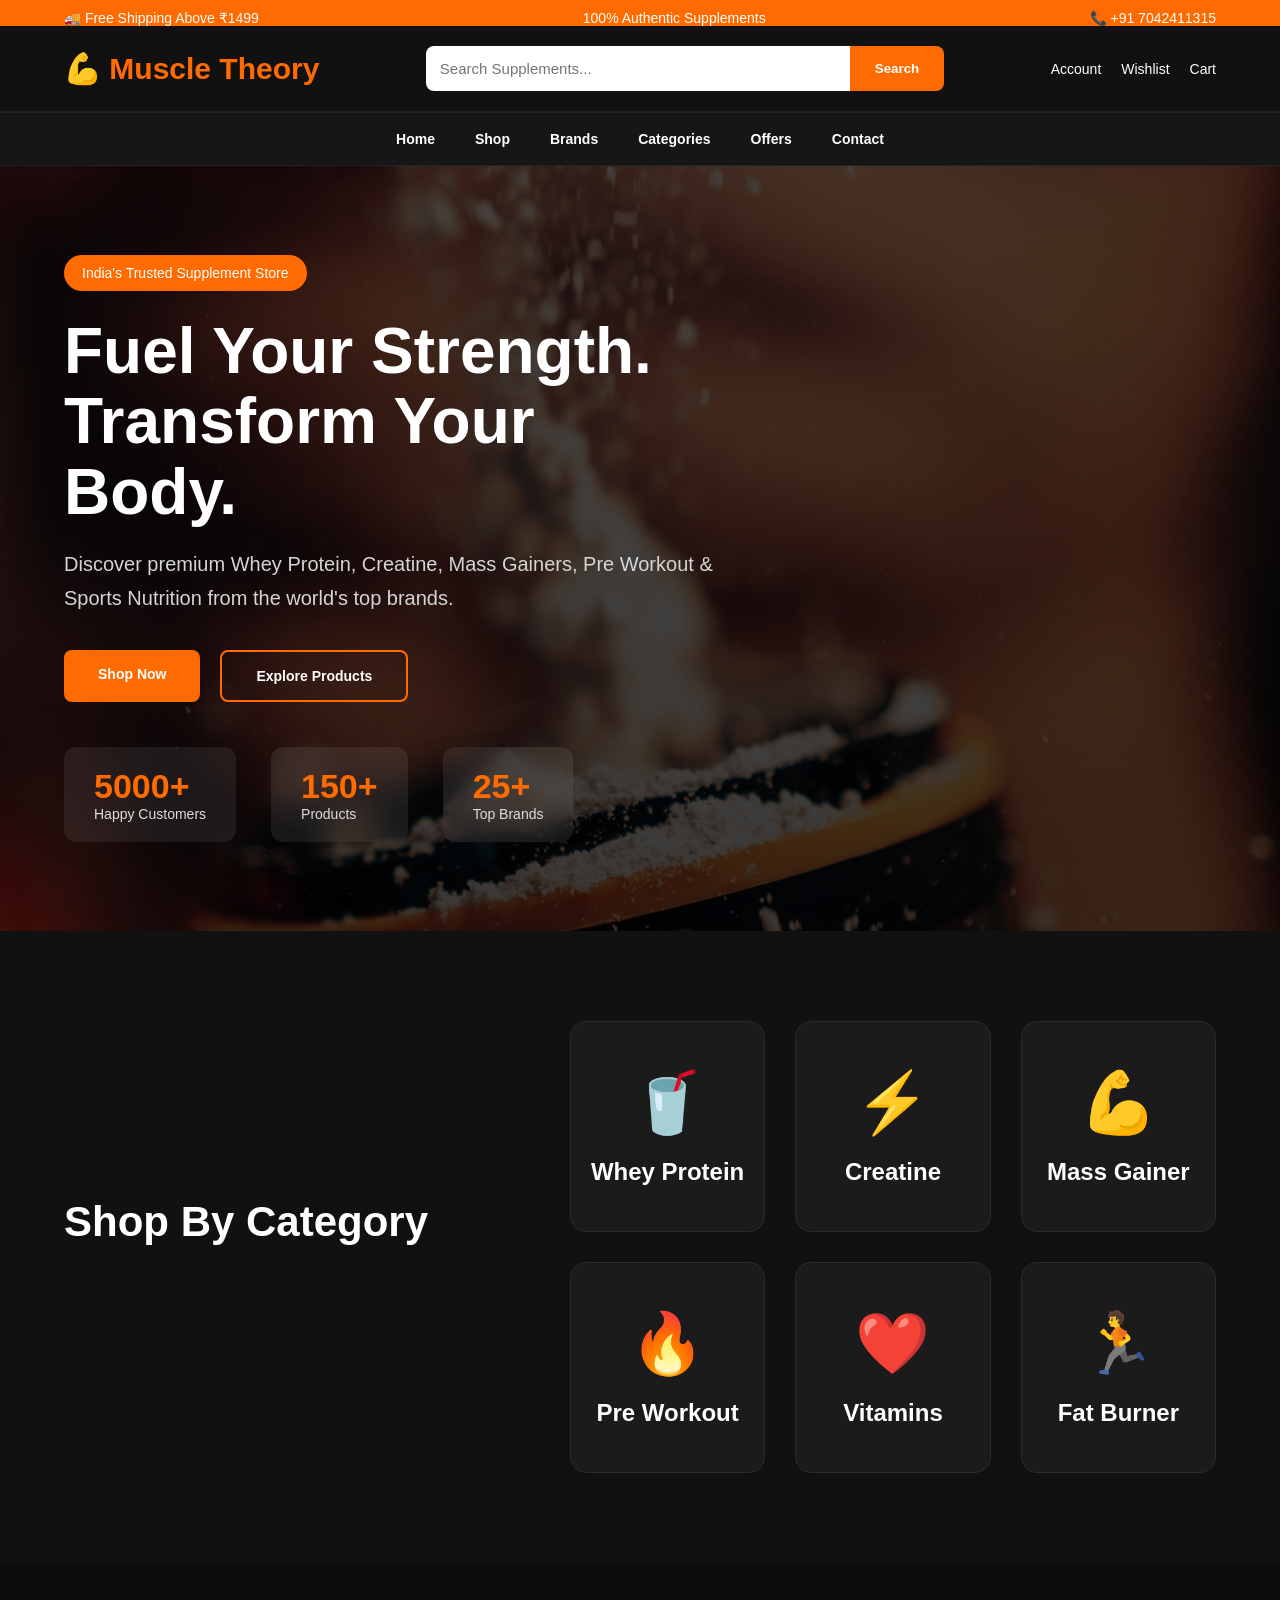
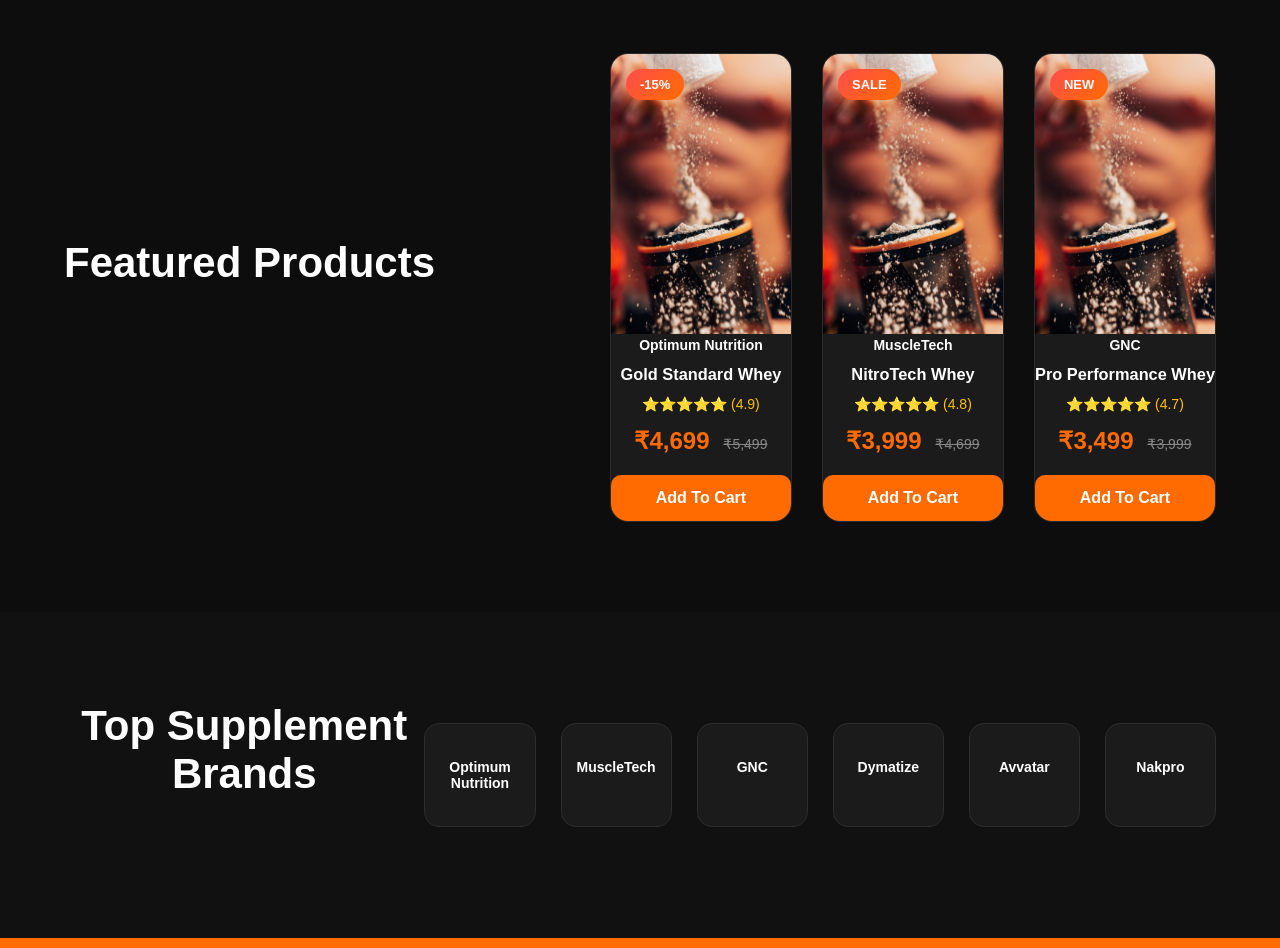
<file: index.html>
<!DOCTYPE html>
<html lang="en">

<head>
    <meta charset="UTF-8">
    <meta name="viewport" content="width=device-width, initial-scale=1.0">
    <title>Muscle Theory | Premium Supplements</title>

    <link rel="stylesheet" href="css/style.css">
</head>

<body>

    <!-- Top Bar -->
    <div class="top-bar">
        <div class="container">
            <p>🚚 Free Shipping Above ₹1499</p>
            <p>100% Authentic Supplements</p>
            <p>📞 +91 7042411315</p>
        </div>

        <!-- Header -->
    <header class="header">

        <div class="container">

            <div class="logo">
                💪 Muscle Theory
            </div>

            <div class="search-box">
                <input type="text" placeholder="Search Supplements...">
                <button>Search</button>
            </div>

            <div class="header-icons">
                <a href="#">Account</a>
                <a href="#">Wishlist</a>
                <a href="#">Cart</a>
            </div>

        </div>

    </header>

    <!-- Navigation -->
    <nav class="navbar">

        <div class="container">

            <a href="#">Home</a>
            <a href="#">Shop</a>
            <a href="#">Brands</a>
            <a href="#">Categories</a>
            <a href="#">Offers</a>
            <a href="#">Contact</a>

        </div>

    </nav>
    <!-- Hero Section -->

<section class="hero">

    <div class="hero-overlay"></div>

    <div class="container hero-content">

        <div class="hero-left">

            <span class="hero-tag">
                India's Trusted Supplement Store
            </span>

            <h1>
                Fuel Your Strength.<br>
                Transform Your Body.
            </h1>

            <p>
                Discover premium Whey Protein, Creatine,
                Mass Gainers, Pre Workout & Sports Nutrition
                from the world's top brands.
            </p>

            <div class="hero-buttons">

                <a href="#" class="btn-primary">
                    Shop Now
                </a>

                <a href="#" class="btn-secondary">
                    Explore Products
                </a>

            </div>

            <div class="hero-stats">

                <div>
                    <h3>5000+</h3>
                    <span>Happy Customers</span>
                </div>

                <div>
                    <h3>150+</h3>
                    <span>Products</span>
                </div>

                <div>
                    <h3>25+</h3>
                    <span>Top Brands</span>
                </div>

            </div>

        </div>

    </div>

</section>
<!-- Categories -->

<section class="categories">

    <div class="container">

        <h2 class="section-title">Shop By Category</h2>

        <div class="category-grid">

            <div class="category-card">
                <div class="category-icon">🥤</div>
                <h3>Whey Protein</h3>
            </div>

            <div class="category-card">
                <div class="category-icon">⚡</div>
                <h3>Creatine</h3>
            </div>

            <div class="category-card">
                <div class="category-icon">💪</div>
                <h3>Mass Gainer</h3>
            </div>

            <div class="category-card">
                <div class="category-icon">🔥</div>
                <h3>Pre Workout</h3>
            </div>

            <div class="category-card">
                <div class="category-icon">❤️</div>
                <h3>Vitamins</h3>
            </div>

            <div class="category-card">
                <div class="category-icon">🏃</div>
                <h3>Fat Burner</h3>
            </div>

        </div>

    </div>

</section>
<!-- Featured Products -->

<section class="featured-products">

    <div class="container">

        <h2 class="section-title">Featured Products</h2>

        <div class="products-grid">

            <div class="product-card">

                <span class="sale-badge">-15%</span>

                <img src="image/whey-protein.jpg" alt="Protein">
                <div class="product-icons">
    <span>❤️</span>
    <span>👁️</span>
</div>

                <h4>Optimum Nutrition</h4>

                <h3>Gold Standard Whey</h3>

                <div class="rating">
                    ⭐⭐⭐⭐⭐ <span>(4.9)</span>
                </div>

                <div class="price">

                    <span class="new-price">₹4,699</span>

                    <span class="old-price">₹5,499</span>

                </div>

                <button>Add To Cart</button>

            </div>

            <div class="product-card">

                <span class="sale-badge">SALE</span>

                <img src="image/whey-protein.jpg" alt="Protein">
                <div class="product-icons">
    <span>❤️</span>
    <span>👁️</span>
</div>

                <h4>MuscleTech</h4>

                <h3>NitroTech Whey</h3>

                <div class="rating">
                    ⭐⭐⭐⭐⭐ <span>(4.8)</span>
                </div>

                <div class="price">

                    <span class="new-price">₹3,999</span>

                    <span class="old-price">₹4,699</span>

                </div>

                <button>Add To Cart</button>

            </div>

            <div class="product-card">

                <span class="sale-badge">NEW</span>

                <img src="image/whey-protein.jpg" alt="Protein">
                <div class="product-icons">
    <span>❤️</span>
    <span>👁️</span>
            </div>

                <h4>GNC</h4>

                <h3>Pro Performance Whey</h3>

                <div class="rating">
                    ⭐⭐⭐⭐⭐ <span>(4.7)</span>
                </div>

                <div class="price">

                    <span class="new-price">₹3,499</span>

                    <span class="old-price">₹3,999</span>

                </div>

                <button>Add To Cart</button>

            </div>

        </div>

    </div>

</section>
<!-- Top Brands -->

<section class="brands">

    <div class="container">

        <h2 class="section-title">
            Top Supplement Brands
        </h2>

        <div class="brand-grid">

            <div class="brand-card">Optimum Nutrition</div>

            <div class="brand-card">MuscleTech</div>

            <div class="brand-card">GNC</div>

            <div class="brand-card">Dymatize</div>

            <div class="brand-card">Avvatar</div>

            <div class="brand-card">Nakpro</div>

        </div>

    </div>

</section>

</body>

</html>
</file>
<file: css/style.css>
/* ===========================
   Muscle Theory v2
=========================== */

*{
    margin:0;
    padding:0;
    box-sizing:border-box;
}

body{
    background:#0b0b0b;
    color:#ffffff;
    font-family:Arial, Helvetica, sans-serif;
}

.container{
    width:90%;
    max-width:1300px;
    margin:auto;
}

/* ===========================
   TOP BAR
=========================== */

.top-bar{
    background:#ff6b00;
    color:#fff;
    font-size:14px;
    padding:10px 0;
}

.top-bar .container{
    display:flex;
    justify-content:space-between;
    align-items:center;
}

/* ===========================
   HEADER
=========================== */

.header{
    background:#111;
    padding:20px 0;
    border-bottom:1px solid #222;
}

.header .container{
    display:flex;
    justify-content:space-between;
    align-items:center;
}

.logo{
    font-size:30px;
    font-weight:bold;
    color:#ff6b00;
}

.search-box{
    display:flex;
    width:45%;
}

.search-box input{
    width:100%;
    padding:14px;
    border:none;
    outline:none;
    border-radius:8px 0 0 8px;
    font-size:15px;
}

.search-box button{
    background:#ff6b00;
    color:#fff;
    border:none;
    padding:0 25px;
    border-radius:0 8px 8px 0;
    cursor:pointer;
    font-weight:bold;
}

.header-icons{
    display:flex;
    gap:20px;
}

.header-icons a{
    color:white;
    text-decoration:none;
    transition:.3s;
}

.header-icons a:hover{
    color:#ff6b00;
}

/* ===========================
   NAVBAR
=========================== */

.navbar{
    background:#161616;
    border-top:1px solid #222;
    border-bottom:1px solid #222;
}

.navbar .container{
    display:flex;
    justify-content:center;
    gap:40px;
}

.navbar a{
    color:#fff;
    text-decoration:none;
    padding:18px 0;
    font-weight:bold;
    transition:.3s;
}

.navbar a:hover{
    color:#ff6b00;
}
/* ===========================
   HERO SECTION
=========================== */

.hero{
    position:relative;
    min-height:85vh;
    display:flex;
    align-items:center;
    background:
        linear-gradient(rgba(0,0,0,.70),rgba(0,0,0,.75)),
        url("../image/whey-protein.jpg") center/cover no-repeat;
}

.hero-overlay{
    position:absolute;
    inset:0;
}

.hero-content{
    position:relative;
    z-index:2;
    display:flex;
    align-items:center;
    min-height:85vh;
}

.hero-left{
    max-width:650px;
}

.hero-tag{
    display:inline-block;
    background:#ff6b00;
    color:#fff;
    padding:10px 18px;
    border-radius:40px;
    font-size:14px;
    margin-bottom:25px;
}

.hero h1{
    font-size:64px;
    line-height:1.1;
    margin-bottom:20px;
}

.hero p{
    font-size:20px;
    color:#d5d5d5;
    line-height:1.7;
    margin-bottom:35px;
}

.hero-buttons{
    display:flex;
    gap:20px;
    margin-bottom:45px;
}

.btn-primary,
.btn-secondary{
    text-decoration:none;
    padding:16px 34px;
    border-radius:8px;
    font-weight:bold;
    transition:.3s;
}

.btn-primary{
    background:#ff6b00;
    color:white;
}

.btn-primary:hover{
    transform:translateY(-4px);
}

.btn-secondary{
    border:2px solid #ff6b00;
    color:#fff;
}

.btn-secondary:hover{
    background:#ff6b00;
}

.hero-stats{
    display:flex;
    gap:35px;
}

.hero-stats div{
    background:rgba(255,255,255,.08);
    backdrop-filter:blur(10px);
    padding:20px 30px;
    border-radius:12px;
}

.hero-stats h3{
    color:#ff6b00;
    font-size:34px;
}

.hero-stats span{
    color:#ddd;
}
/* ===========================
   CATEGORIES
=========================== */

.categories{
    padding:90px 0;
    background:#111;
}

.section-title{
    text-align:center;
    font-size:42px;
    margin-bottom:50px;
    color:#fff;
}

.category-grid{
    display:grid;
    grid-template-columns:repeat(3,1fr);
    gap:30px;
}

.category-card{
    background:#1b1b1b;
    border:1px solid #2b2b2b;
    border-radius:16px;
    padding:45px 20px;
    text-align:center;
    transition:.35s;
    cursor:pointer;
}

.category-card:hover{
    transform:translateY(-10px);
    border-color:#ff6b00;
    box-shadow:0 15px 40px rgba(255,107,0,.25);
}

.category-icon{
    font-size:60px;
    margin-bottom:20px;
}

.category-card h3{
    font-size:24px;
}
/* ===========================
   FEATURED PRODUCTS
=========================== */

.featured-products{
    padding:90px 0;
    background:#0d0d0d;
}

.products-grid{
    display:grid;
    grid-template-columns:repeat(3,1fr);
    gap:30px;
}

.product-card{
    position: relative;
overflow: hidden;
    background:#1b1b1b;
    border-radius:18px;
    overflow:hidden;
    text-align:center;
    position:relative;
    transition:.35s;
    border:1px solid #2b2b2b;
}

.product-card:hover{
    transform:translateY(-10px);
    box-shadow:0 18px 45px rgba(255,107,0,.25);
}

.product-card img{
    width:100%;
    height:280px;
    object-fit:cover;
}

    .sale-badge{
    position:absolute;
    top:15px;
    left:15px;
    background:linear-gradient(135deg,#ff4d4d,#ff6b00);
    color:#fff;
    padding:8px 14px;
    font-size:13px;
    font-weight:700;
    border-radius:50px;
    z-index:10;
    box-shadow:0 8px 20px rgba(255,107,0,.35);
}
}

.product-card h4{
    margin-top:20px;
    color:#ff6b00;
}

.product-card h3{
    margin:12px 0;
}

.rating{
    color:#ffc107;
    margin-bottom:15px;
}

.price{
    margin-bottom:20px;
}

.new-price{
    color:#ff6b00;
    font-size:24px;
    font-weight:bold;
}

.old-price{
    margin-left:10px;
    text-decoration:line-through;
    color:#888;
}

.product-card button{
    width:100%;
    background:#ff6b00;
    color:#fff;
    border:none;
    padding:14px;
    border-radius:10px;
    font-size:16px;
    font-weight:600;
    cursor:pointer;
    transition:.3s;
}

.product-card button:hover{
    background:#ff8c1a;
    transform:translateY(-3px);
    box-shadow:0 10px 25px rgba(255,107,0,.35);
}
}

.product-card button:hover{
    background:#ff8c1a;
}
/*==========================
    TOP BRANDS
===========================*/

.brands{
    padding:90px 0;
    background:#111;
}

.brand-grid{
    display:grid;
    grid-template-columns:repeat(6,1fr);
    gap:25px;
}

.brand-card{
    background:#1b1b1b;
    border:1px solid #2d2d2d;
    border-radius:15px;
    padding:35px 15px;
    text-align:center;
    font-weight:700;
    transition:.35s;
    cursor:pointer;
    color:#fff;
}

.brand-card:hover{
    transform:translateY(-8px);
    border-color:#ff6b00;
    color:#ff6b00;
    box-shadow:0 15px 35px rgba(255,107,0,.25);
}
.product-icons{

position:absolute;

top:20px;

right:15px;

display:flex;

flex-direction:column;

gap:12px;

}

.product-icons span{

width:42px;

height:42px;

background:white;

display:flex;

justify-content:center;

align-items:center;

border-radius:50%;

cursor:pointer;

font-size:18px;

transition:.3s;

box-shadow:0 5px 15px rgba(0,0,0,.25);

}

.product-icons span:hover{

background:#ff6b00;

transform:scale(1.15);

}
/* Product Hover Effects */

.product-icons{
    position:absolute;
    top:20px;
    right:-60px;
    display:flex;
    flex-direction:column;
    gap:12px;
    transition:.4s;
    z-index:10;
}

.product-card:hover .product-icons{
    right:15px;
}

.product-icons span{
    width:42px;
    height:42px;
    background:#fff;
    border-radius:50%;
    display:flex;
    align-items:center;
    justify-content:center;
    cursor:pointer;
    transition:.3s;
    box-shadow:0 8px 20px rgba(0,0,0,.2);
}

.product-icons span:hover{
    background:#ff6b00;
    transform:scale(1.12);
}

.product-card img{
    transition:.5s;
}

.product-card:hover img{
    transform:scale(1.08);
}
</file>
